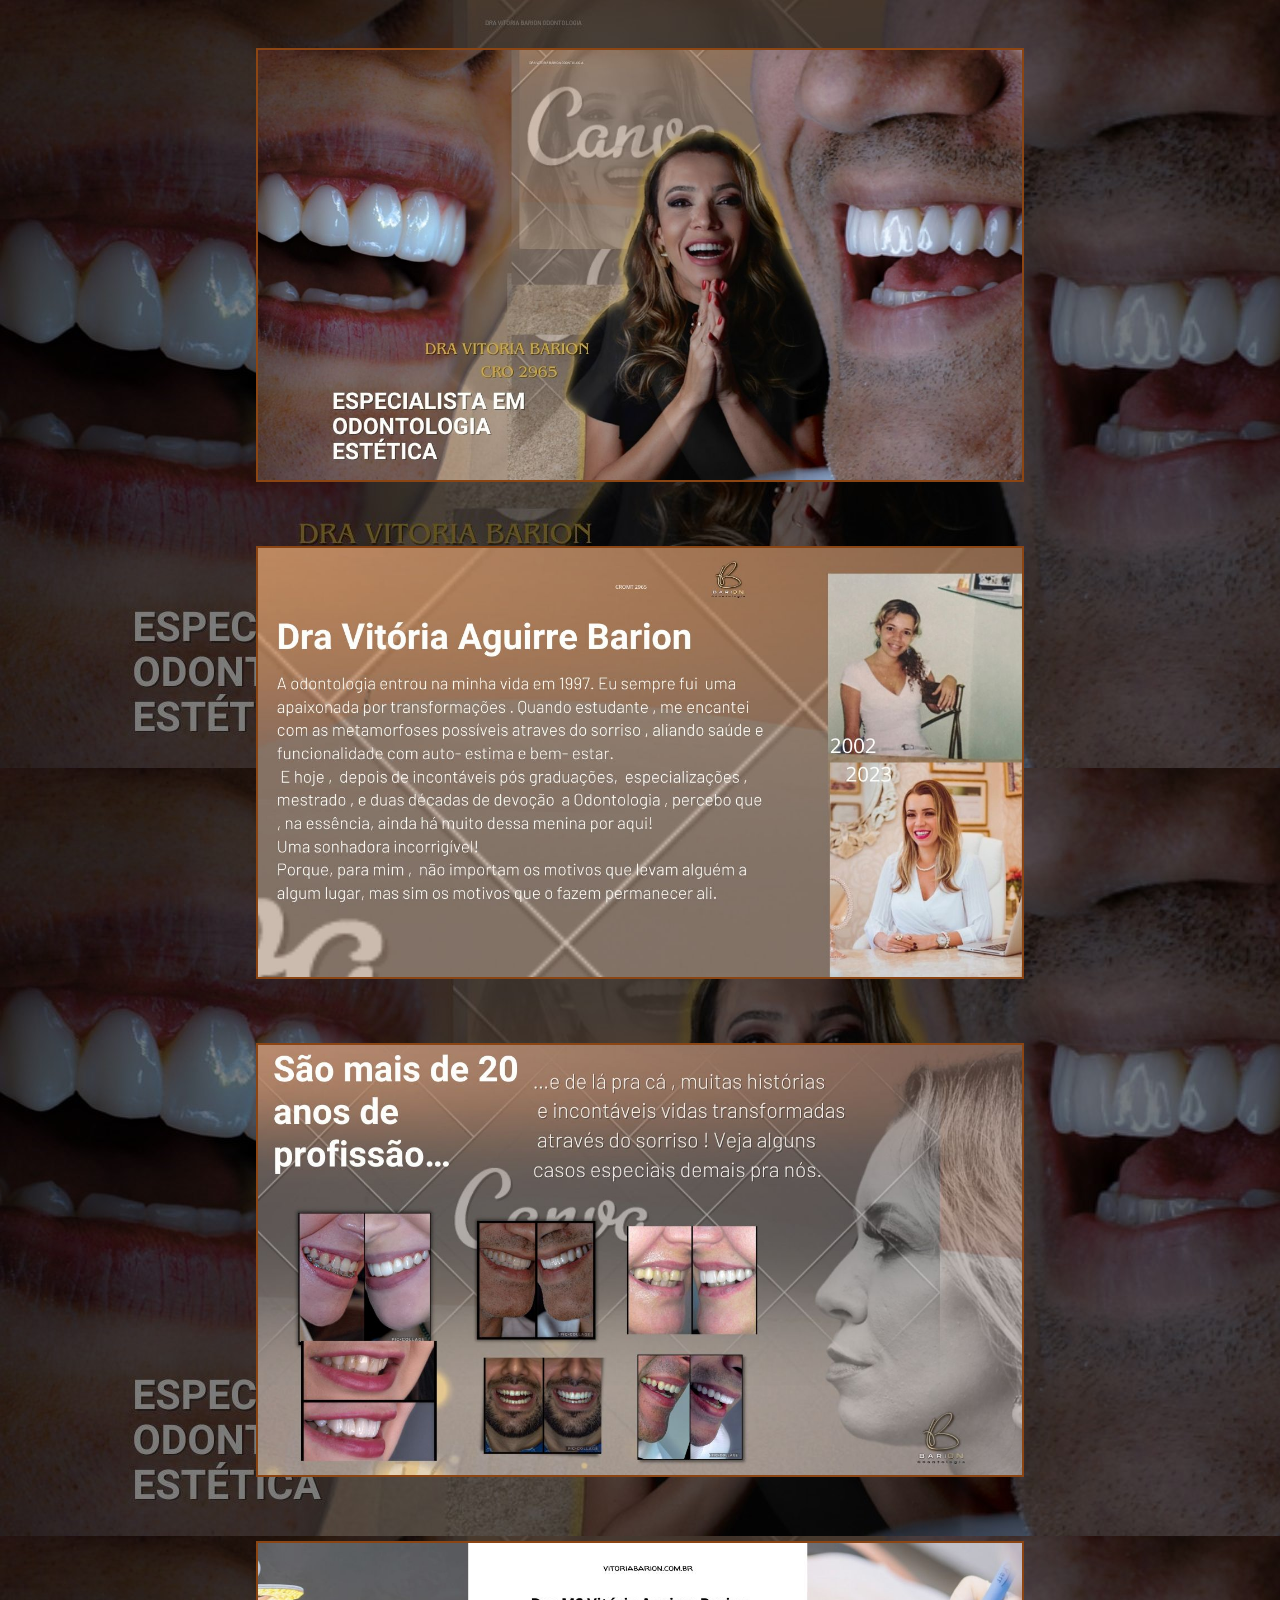
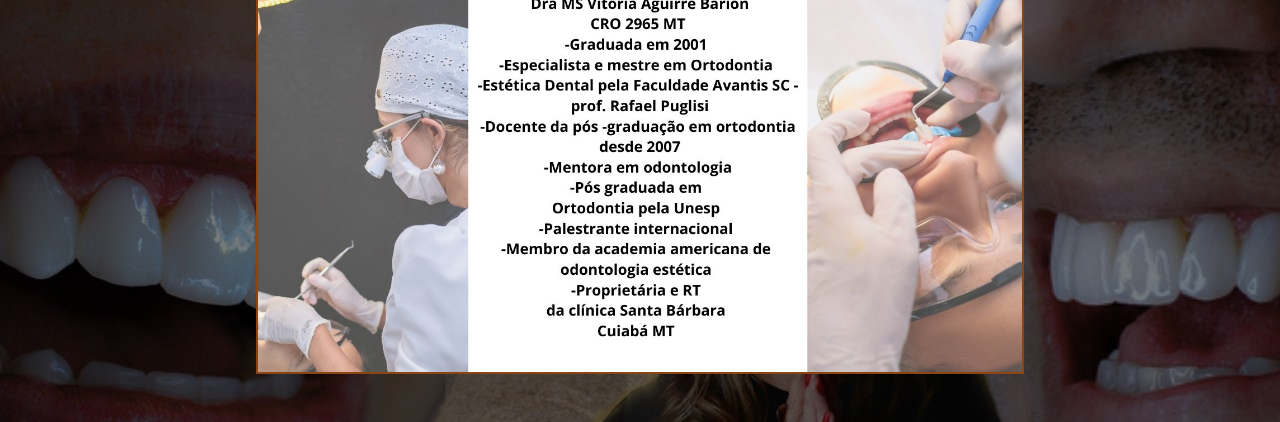
<file: eu.html>
<!DOCTYPE html>
<html lang="pt-br">
<head>
  <meta charset="UTF-8">
  <meta name="viewport" content="width=device-width, initial-scale=1.0">
  <title>Dra. Vitória Barion</title>
  <link rel="stylesheet" href="stylefotos.css">
  <link rel="preconnect" href="https://fonts.googleapis.com">
  <link rel="preconnect" href="https://fonts.gstatic.com" crossorigin>
  <link href="https://fonts.googleapis.com/css2?family=Poppins:wght@400;600&display=swap" rel="stylesheet">
</head>
<body>
  <div class="page">
    <div class="photos">
      <img src="assets/quem3.jpg" alt="">
      <img src="assets/quem2.jpg" alt="">
      <img src="assets/quem.jpg" alt="">
      <img src="assets/quem4.jpg" alt="">
    </div>

  </div>

</body>
</html>
</file>
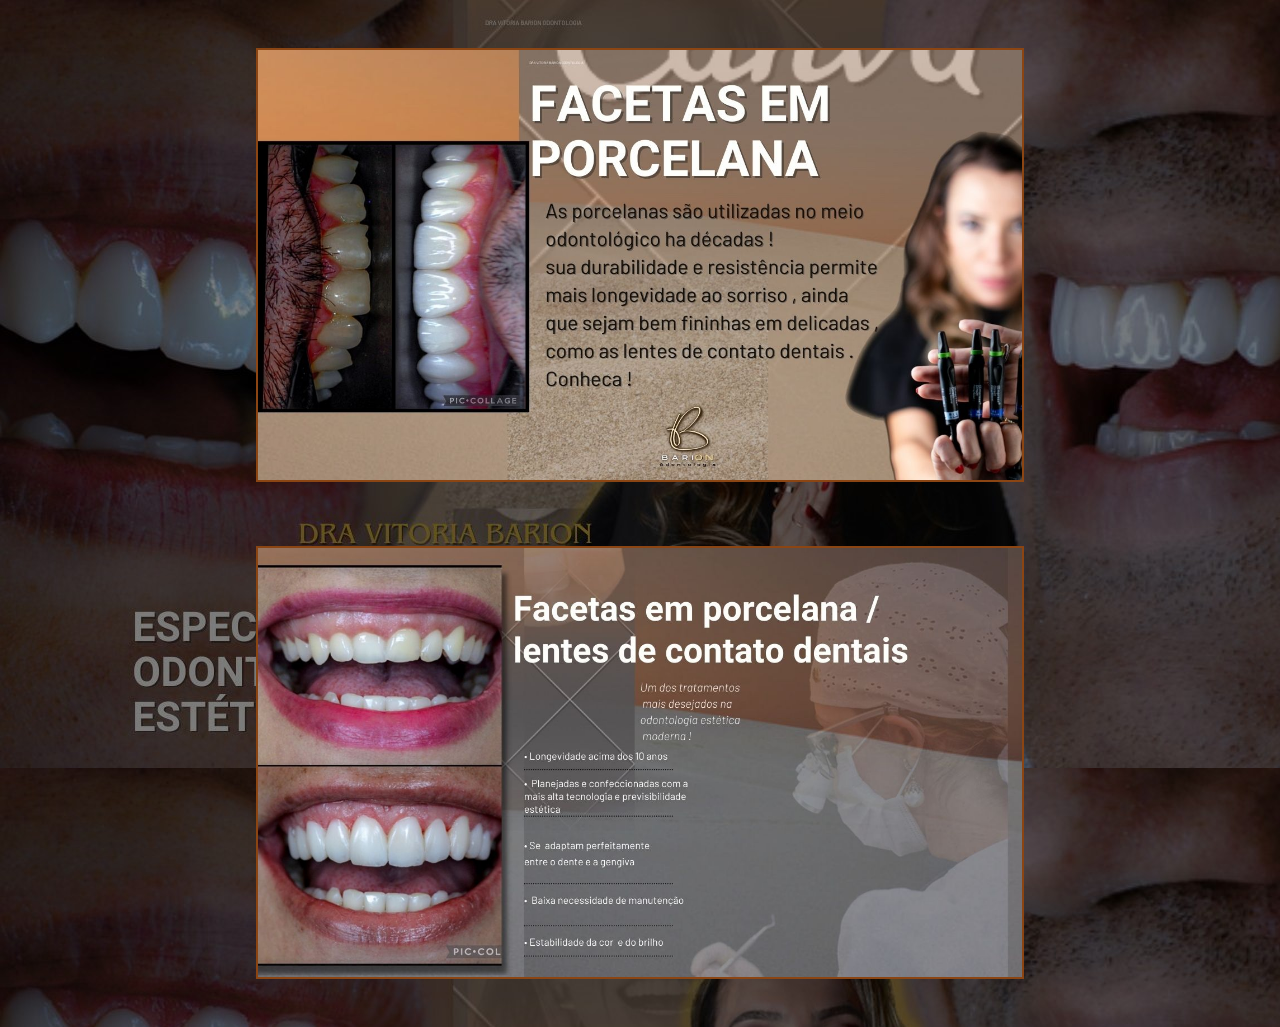
<file: porcelana.html>
<!DOCTYPE html>
<html lang="pt-br">
<head>
  <meta charset="UTF-8">
  <meta name="viewport" content="width=device-width, initial-scale=1.0">
  <title>Dra. Vitória Barion</title>
  <link rel="stylesheet" href="stylefotos.css">
  <link rel="preconnect" href="https://fonts.googleapis.com">
  <link rel="preconnect" href="https://fonts.gstatic.com" crossorigin>
  <link href="https://fonts.googleapis.com/css2?family=Poppins:wght@400;600&display=swap" rel="stylesheet">
</head>
<body>
  <div class="page">
    <div class="photos">
        <img src="assets/porcelana.jpg" alt="">
        <img src="assets/porcelana2.jpg" alt="">
    </div>

  </div>

</body>
</html>
</file>
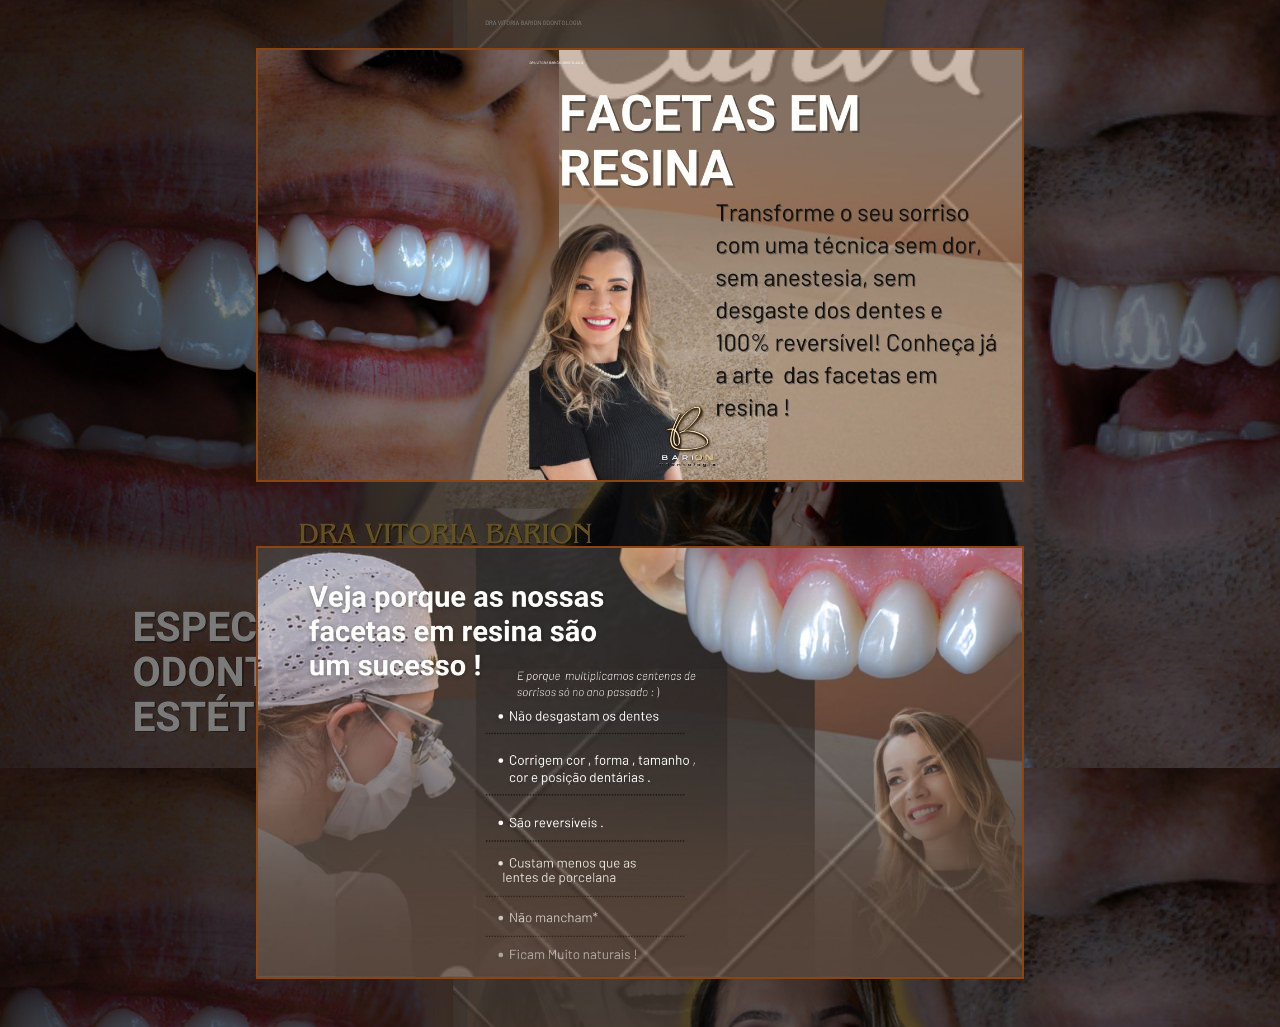
<file: resina.html>
<!DOCTYPE html>
<html lang="pt-br">
<head>
  <meta charset="UTF-8">
  <meta name="viewport" content="width=device-width, initial-scale=1.0">
  <title>Dra. Vitória Barion</title>
  <link rel="stylesheet" href="stylefotos.css">
  <link rel="preconnect" href="https://fonts.googleapis.com">
  <link rel="preconnect" href="https://fonts.gstatic.com" crossorigin>
  <link href="https://fonts.googleapis.com/css2?family=Poppins:wght@400;600&display=swap" rel="stylesheet">
</head>
<body>
  <div class="page">
    <div class="photos">
      <img src="assets/resinas2.jpg" alt="">
      <img src="assets/resinas.jpg" alt="">
    </div>

  </div>
</body>
</html>
</file>
<file: stylefotos.css>
* {
  margin: 0;
  padding: 0;
  box-sizing: border-box;
}

body {
  background-image: url(assets/fundomobilefotos.jpg);
}

.page {
  display: flex;
  justify-content: center;
  margin: 7rem;
}

.photos {
  display: flex;
  flex-direction: column;
  gap: 4rem;
  
}

.photos img {
  width: 98vw;
  border: 2px solid saddlebrown;
}

@media (min-width: 1000px) {

  body {
    background-image: url(assets/fundodesktop.jpg);
    background-repeat: repeat;
  }


  .page {
    display: flex;
    justify-content: center;
    margin: 3rem;
  }

  .photos img {
    max-width: 60vw;
  }
}
</file>
